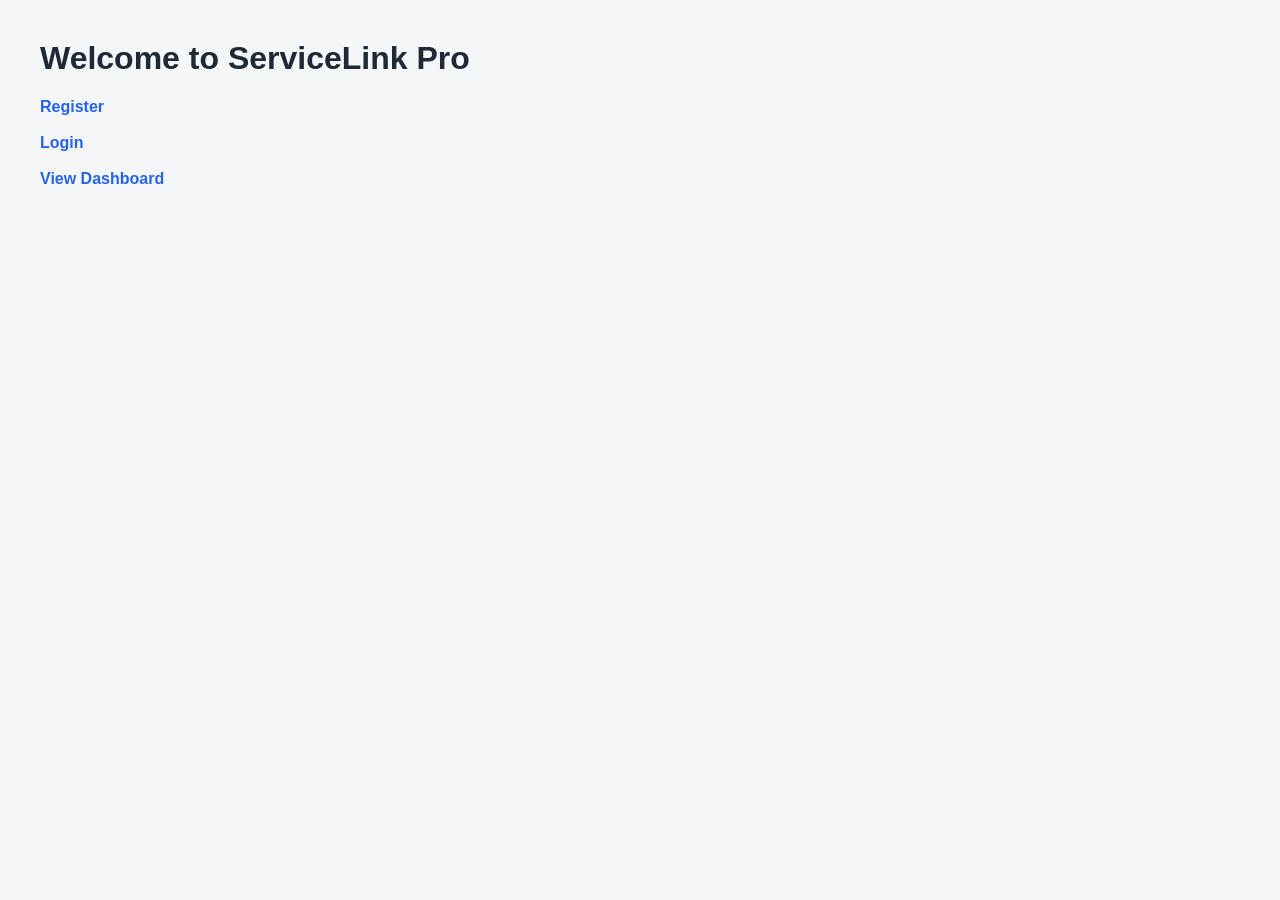
<file: index.html>
<!DOCTYPE html>
<html>
<head>
    <link rel="stylesheet" href="/static/style.css">
    <title>ServiceLink Pro</title>
</head>
<body>
    <h1>Welcome to ServiceLink Pro</h1>

    <a href="/register">Register</a><br><br>
    <a href="/login">Login</a><br><br>
    <a href="/dashboard">View Dashboard</a>
</body>
</html>
</file>
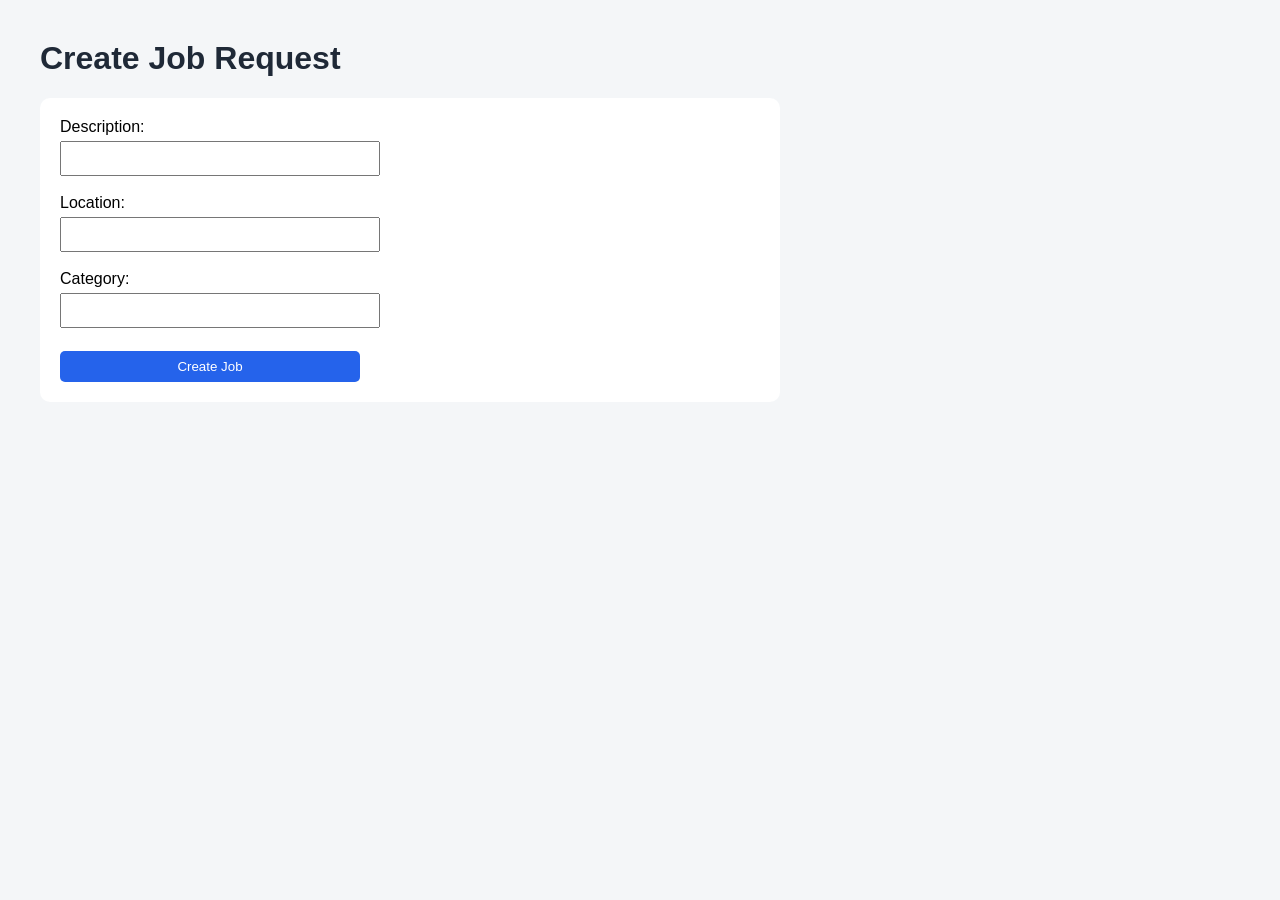
<file: create_job.html>
<!DOCTYPE html>
<html>
<head>
    <link rel="stylesheet" href="/static/style.css">
    <title>Create Job</title>
</head>
<body>

<h1>Create Job Request</h1>

<form method="POST">

    <label>Description:</label><br>
    <input type="text" name="description"><br><br>

    <label>Location:</label><br>
    <input type="text" name="location"><br><br>

    <label>Category:</label><br>
    <input type="text" name="category"><br><br>

    <button type="submit">Create Job</button>

</form>

</body>
</html>
</file>
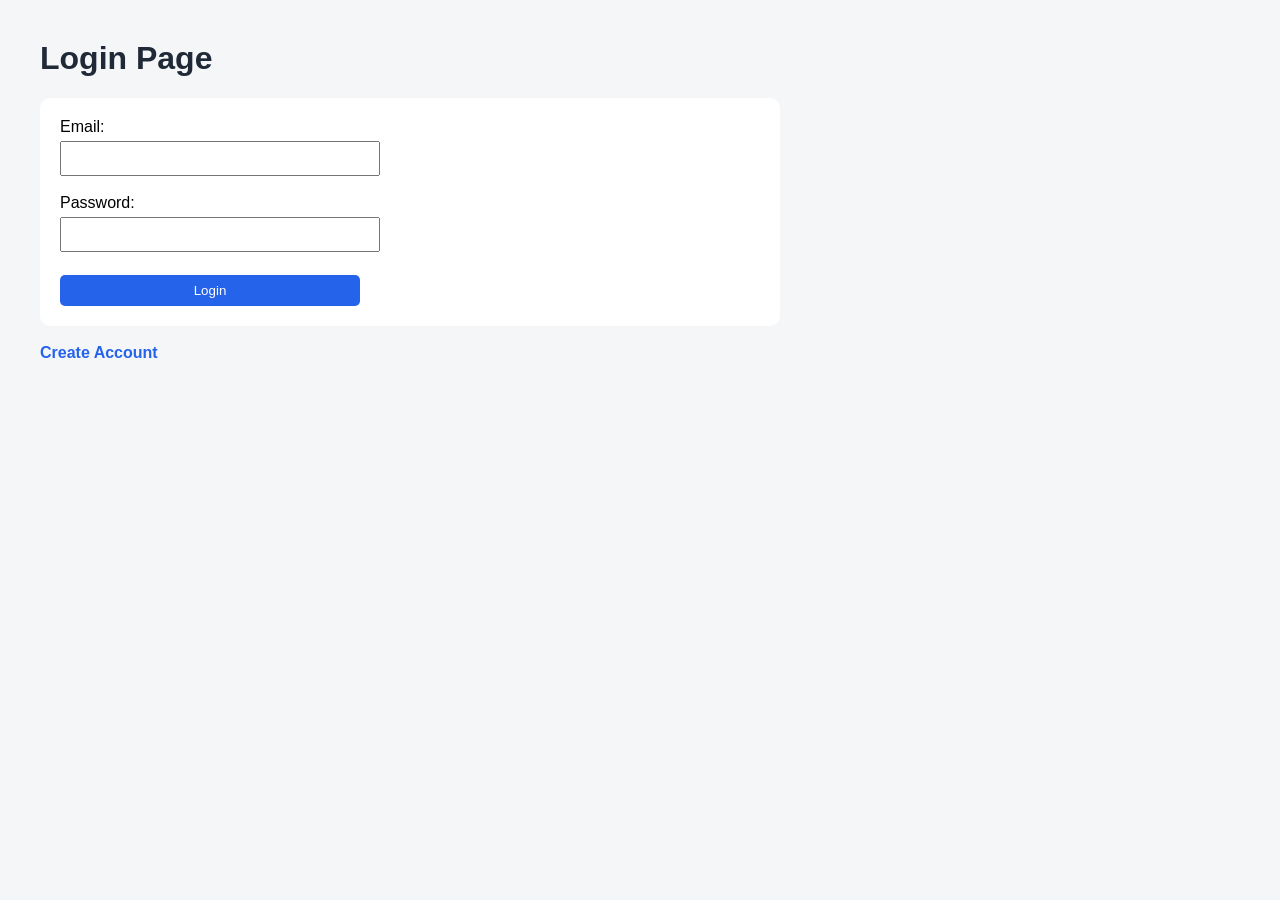
<file: login.html>
<!DOCTYPE html>
<html>
<head>
    <link rel="stylesheet" href="/static/style.css">
    <title>Login</title>
</head>
<body>

<h1>Login Page</h1>

<form method="POST">
    <label>Email:</label><br>
    <input type="email" name="email" required><br><br>

    <label>Password:</label><br>
    <input type="password" name="password" required><br><br>

    <button type="submit">Login</button>
</form>

<br>
<a href="/register">Create Account</a>

</body>
</html>
</file>
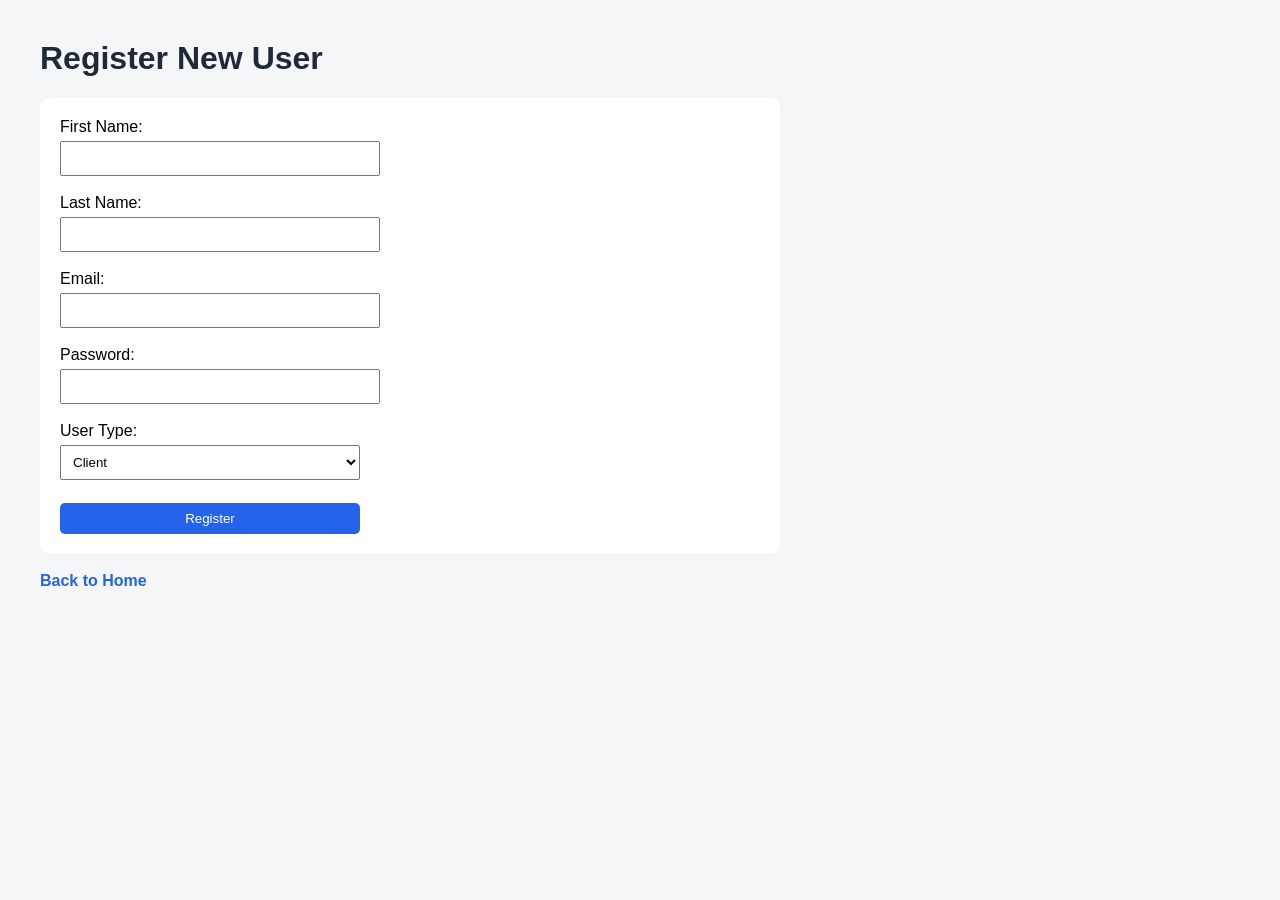
<file: register.html>
<!DOCTYPE html>
<html>
<head>
    <link rel="stylesheet" href="/static/style.css">
    <title>Register</title>
</head>
<body>

<h1>Register New User</h1>

<form method="POST">
    <label>First Name:</label><br>
    <input type="text" name="first_name" required><br><br>

    <label>Last Name:</label><br>
    <input type="text" name="last_name" required><br><br>

    <label>Email:</label><br>
    <input type="email" name="email" required><br><br>

    <label>Password:</label><br>
    <input type="password" name="password" required><br><br>

    <label>User Type:</label><br>
    <select name="user_type" required>
        <option value="Client">Client</option>
        <option value="Provider">Provider</option>
    </select><br><br>

    <button type="submit">Register</button>
</form>

<br>
<a href="/">Back to Home</a>

</body>
</html>
</file>
<file: static/style.css>
body {
    font-family: Arial, sans-serif;
    margin: 40px;
    background-color: #f4f6f8;
}

h1, h2 {
    color: #1f2937;
}

a {
    color: #2563eb;
    text-decoration: none;
    font-weight: bold;
}

form, ul {
    background: white;
    padding: 20px;
    border-radius: 10px;
    max-width: 700px;
}

input, select, button {
    padding: 8px;
    margin-top: 5px;
    width: 300px;
}

button {
    background-color: #2563eb;
    color: white;
    border: none;
    border-radius: 5px;
    cursor: pointer;
}
</file>
